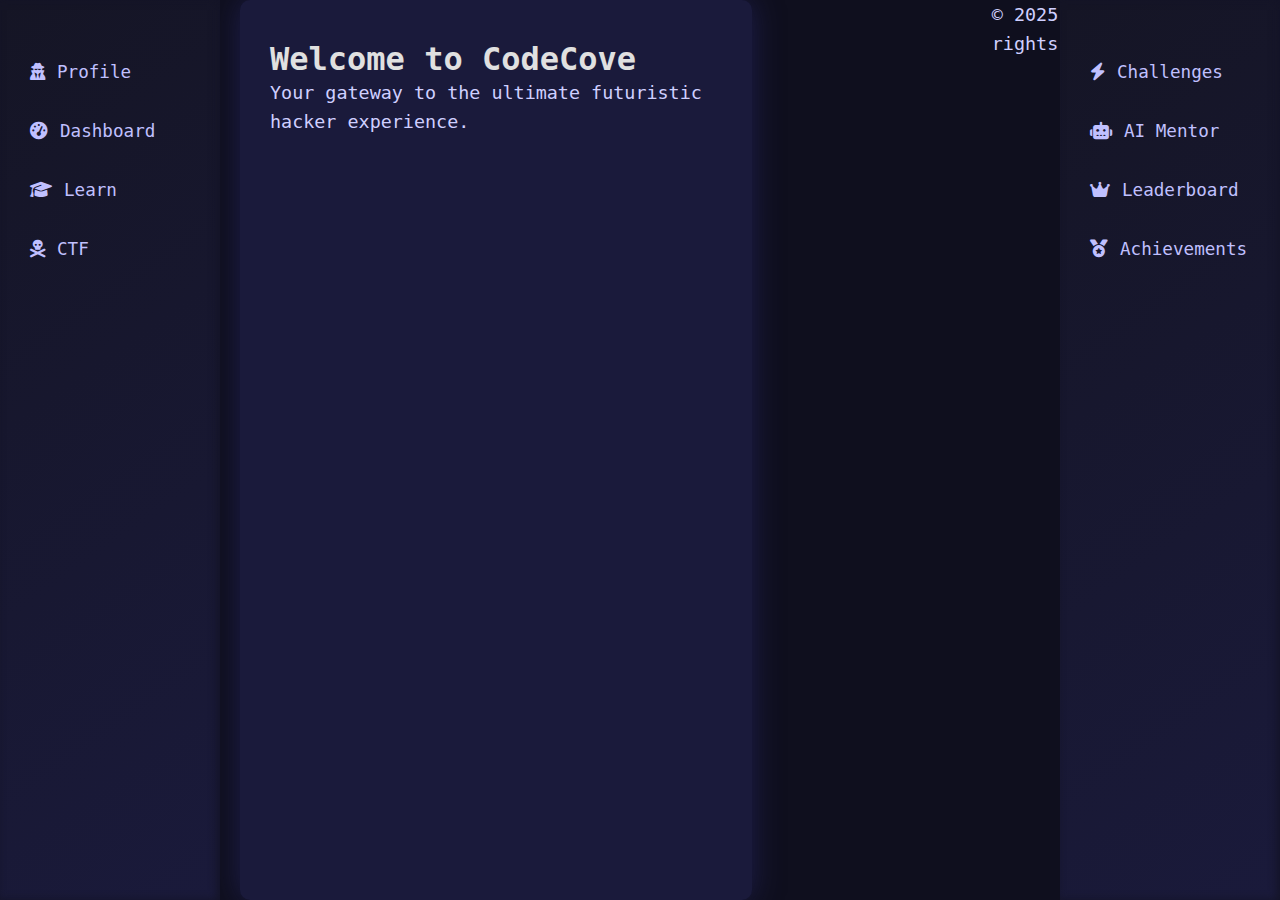
<file: index.html>
<!DOCTYPE html>
<html lang="en">
<head>
  <meta charset="UTF-8" />
  <meta name="viewport" content="width=device-width, initial-scale=1" />
  <title>CodeCove - Futuristic Hacker Interface</title>

  <!-- Font Awesome -->
  <link
    rel="stylesheet"
    href="https://cdnjs.cloudflare.com/ajax/libs/font-awesome/6.5.0/css/all.min.css"
    crossorigin="anonymous"
    referrerpolicy="no-referrer"
  />
  <!-- Global CSS -->
  <link rel="stylesheet" href="styles.css" />
</head>
<body>
  <!-- Left Sidebar -->
  <nav class="sidebar left-panel">
    <ul>
      <li><a href="pages/profile.html"><i class="fas fa-user-secret"></i> Profile</a></li>
      <li><a href="pages/dashboard.html"><i class="fas fa-tachometer-alt"></i> Dashboard</a></li>
      <li><a href="pages/learn.html"><i class="fas fa-graduation-cap"></i> Learn</a></li>
      <li><a href="pages/ctf.html"><i class="fas fa-skull-crossbones"></i> CTF</a></li>
    </ul>
  </nav>

  <!-- Right Sidebar -->
  <nav class="sidebar right-panel">
    <ul>
      <li><a href="pages/challenges.html"><i class="fas fa-bolt"></i> Challenges</a></li>
      <li><a href="pages/ai.html"><i class="fas fa-robot"></i> AI Mentor</a></li>
      <li><a href="pages/leaderboard.html"><i class="fas fa-crown"></i> Leaderboard</a></li>
      <li><a href="pages/achievements.html"><i class="fas fa-medal"></i> Achievements</a></li>
    </ul>
  </nav>

  <!-- Main Content -->
  <main class="main-content">
    <h1>Welcome to CodeCove</h1>
    <p>Your gateway to the ultimate futuristic hacker experience.</p>
  </main>

  <!-- Footer -->
  <footer class="footer">
    <p>© 2025 CodeCove. All rights reserved.</p>
  </footer>
</body>
</html>
</file>
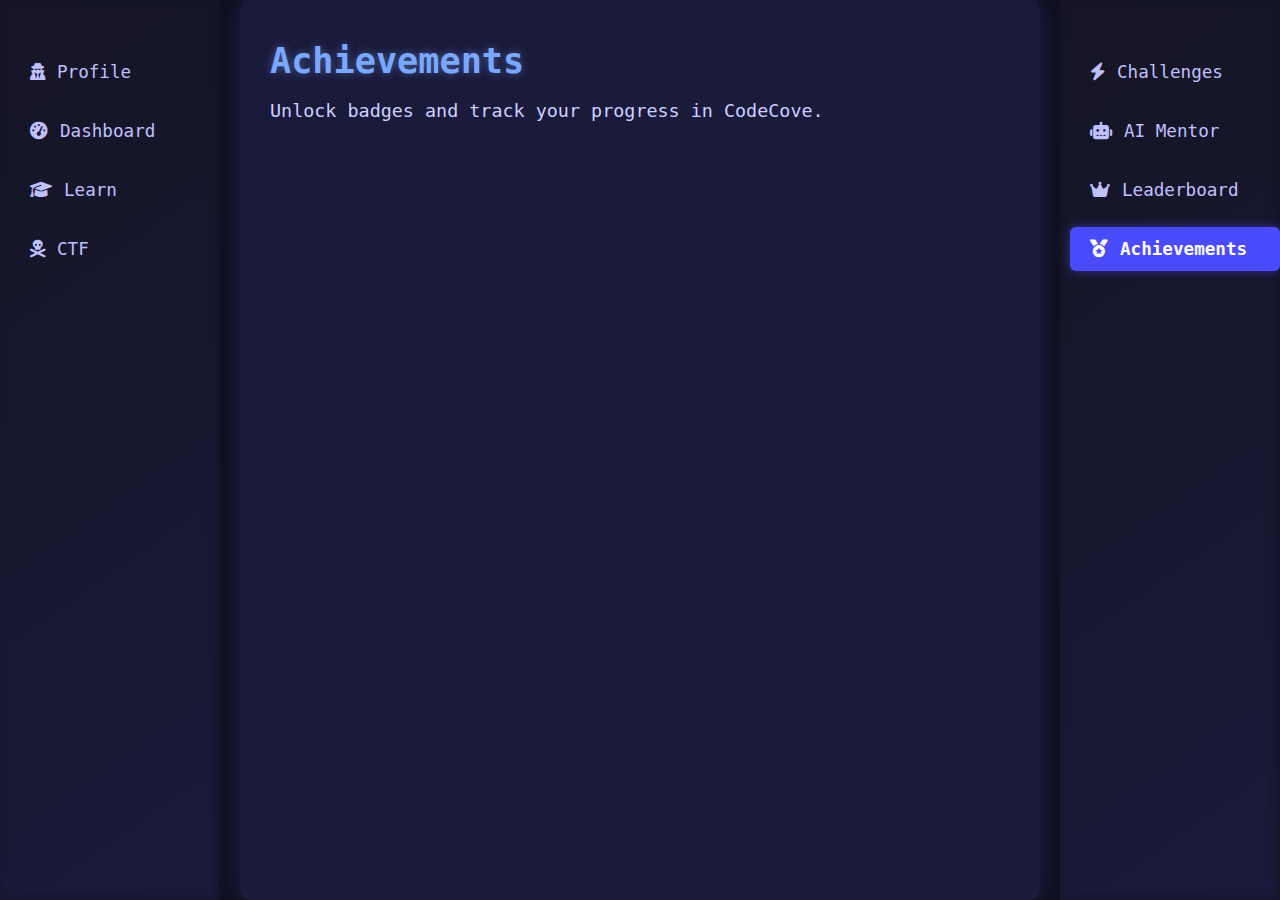
<file: pages/achievements.html>
<!DOCTYPE html>
<html lang="en">
<head>
  <meta charset="UTF-8" />
  <meta name="viewport" content="width=device-width, initial-scale=1" />
  <title>Achievements - CodeCove</title>
  <link
    rel="stylesheet"
    href="https://cdnjs.cloudflare.com/ajax/libs/font-awesome/6.5.0/css/all.min.css"
  />
  <link rel="stylesheet" href="../styles.css" />
</head>
<body>
  <!-- Left Sidebar -->
  <nav class="sidebar left-panel">
    <ul>
      <li><a href="profile.html"><i class="fas fa-user-secret"></i> Profile</a></li>
      <li><a href="dashboard.html"><i class="fas fa-tachometer-alt"></i> Dashboard</a></li>
      <li><a href="learn.html"><i class="fas fa-graduation-cap"></i> Learn</a></li>
      <li><a href="ctf.html"><i class="fas fa-skull-crossbones"></i> CTF</a></li>
    </ul>
  </nav>

  <!-- Right Sidebar -->
  <nav class="sidebar right-panel">
    <ul>
      <li><a href="challenges.html"><i class="fas fa-bolt"></i> Challenges</a></li>
      <li><a href="ai.html"><i class="fas fa-robot"></i> AI Mentor</a></li>
      <li><a href="leaderboard.html"><i class="fas fa-crown"></i> Leaderboard</a></li>
      <li><a href="achievements.html" class="active"><i class="fas fa-medal"></i> Achievements</a></li>
    </ul>
  </nav>

  <main class="main-content">
    <h2>Achievements</h2>
    <p>Unlock badges and track your progress in CodeCove.</p>
  </main>
</body>
</html>
</file>
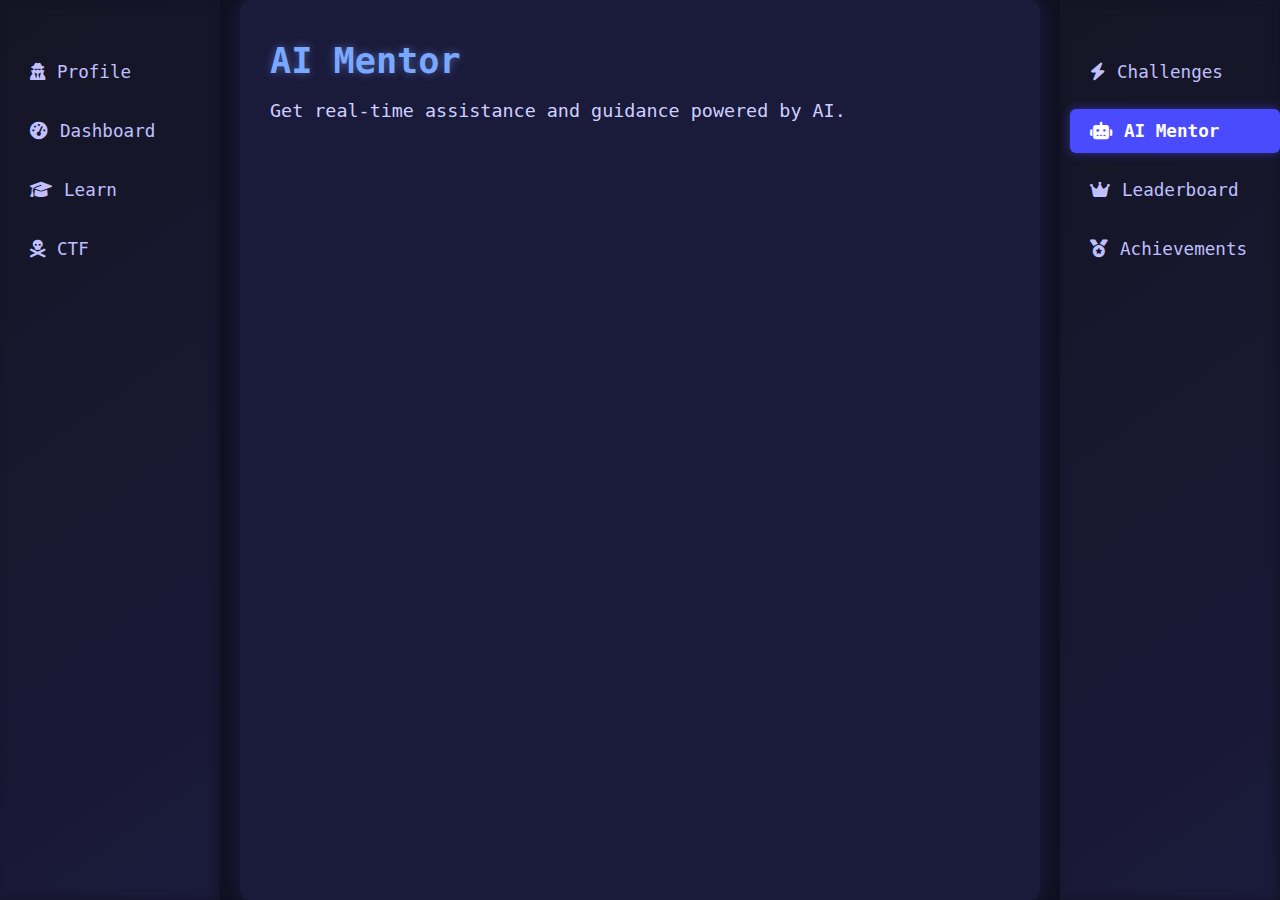
<file: pages/ai.html>
<!DOCTYPE html>
<html lang="en">
<head>
  <meta charset="UTF-8" />
  <meta name="viewport" content="width=device-width, initial-scale=1" />
  <title>AI Mentor - CodeCove</title>
  <link
    rel="stylesheet"
    href="https://cdnjs.cloudflare.com/ajax/libs/font-awesome/6.5.0/css/all.min.css"
  />
  <link rel="stylesheet" href="../styles.css" />
</head>
<body>
  <!-- Left Sidebar -->
  <nav class="sidebar left-panel">
    <ul>
      <li><a href="profile.html"><i class="fas fa-user-secret"></i> Profile</a></li>
      <li><a href="dashboard.html"><i class="fas fa-tachometer-alt"></i> Dashboard</a></li>
      <li><a href="learn.html"><i class="fas fa-graduation-cap"></i> Learn</a></li>
      <li><a href="ctf.html"><i class="fas fa-skull-crossbones"></i> CTF</a></li>
    </ul>
  </nav>

  <!-- Right Sidebar -->
  <nav class="sidebar right-panel">
    <ul>
      <li><a href="challenges.html"><i class="fas fa-bolt"></i> Challenges</a></li>
      <li><a href="ai.html" class="active"><i class="fas fa-robot"></i> AI Mentor</a></li>
      <li><a href="leaderboard.html"><i class="fas fa-crown"></i> Leaderboard</a></li>
      <li><a href="achievements.html"><i class="fas fa-medal"></i> Achievements</a></li>
    </ul>
  </nav>

  <main class="main-content">
    <h2>AI Mentor</h2>
    <p>Get real-time assistance and guidance powered by AI.</p>
  </main>
</body>
</html>
</file>
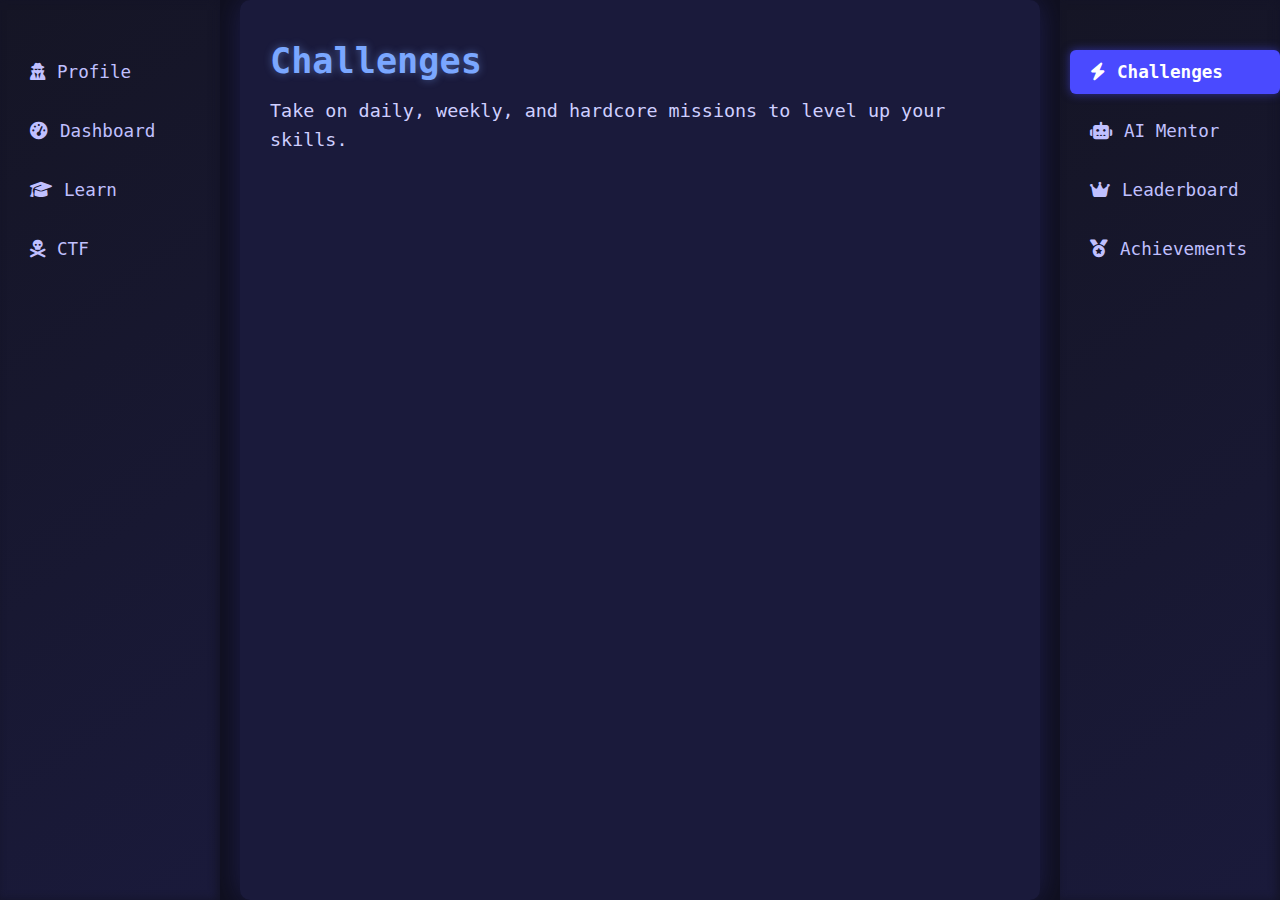
<file: pages/challenges.html>
<!DOCTYPE html>
<html lang="en">
<head>
  <meta charset="UTF-8" />
  <meta name="viewport" content="width=device-width, initial-scale=1" />
  <title>Challenges - CodeCove</title>
  <link
    rel="stylesheet"
    href="https://cdnjs.cloudflare.com/ajax/libs/font-awesome/6.5.0/css/all.min.css"
  />
  <link rel="stylesheet" href="../styles.css" />
</head>
<body>
  <!-- Left Sidebar -->
  <nav class="sidebar left-panel">
    <ul>
      <li><a href="profile.html"><i class="fas fa-user-secret"></i> Profile</a></li>
      <li><a href="dashboard.html"><i class="fas fa-tachometer-alt"></i> Dashboard</a></li>
      <li><a href="learn.html"><i class="fas fa-graduation-cap"></i> Learn</a></li>
      <li><a href="ctf.html"><i class="fas fa-skull-crossbones"></i> CTF</a></li>
    </ul>
  </nav>

  <!-- Right Sidebar -->
  <nav class="sidebar right-panel">
    <ul>
      <li><a href="challenges.html" class="active"><i class="fas fa-bolt"></i> Challenges</a></li>
      <li><a href="ai.html"><i class="fas fa-robot"></i> AI Mentor</a></li>
      <li><a href="leaderboard.html"><i class="fas fa-crown"></i> Leaderboard</a></li>
      <li><a href="achievements.html"><i class="fas fa-medal"></i> Achievements</a></li>
    </ul>
  </nav>

  <main class="main-content">
    <h2>Challenges</h2>
    <p>Take on daily, weekly, and hardcore missions to level up your skills.</p>
  </main>
</body>
</html>
</file>
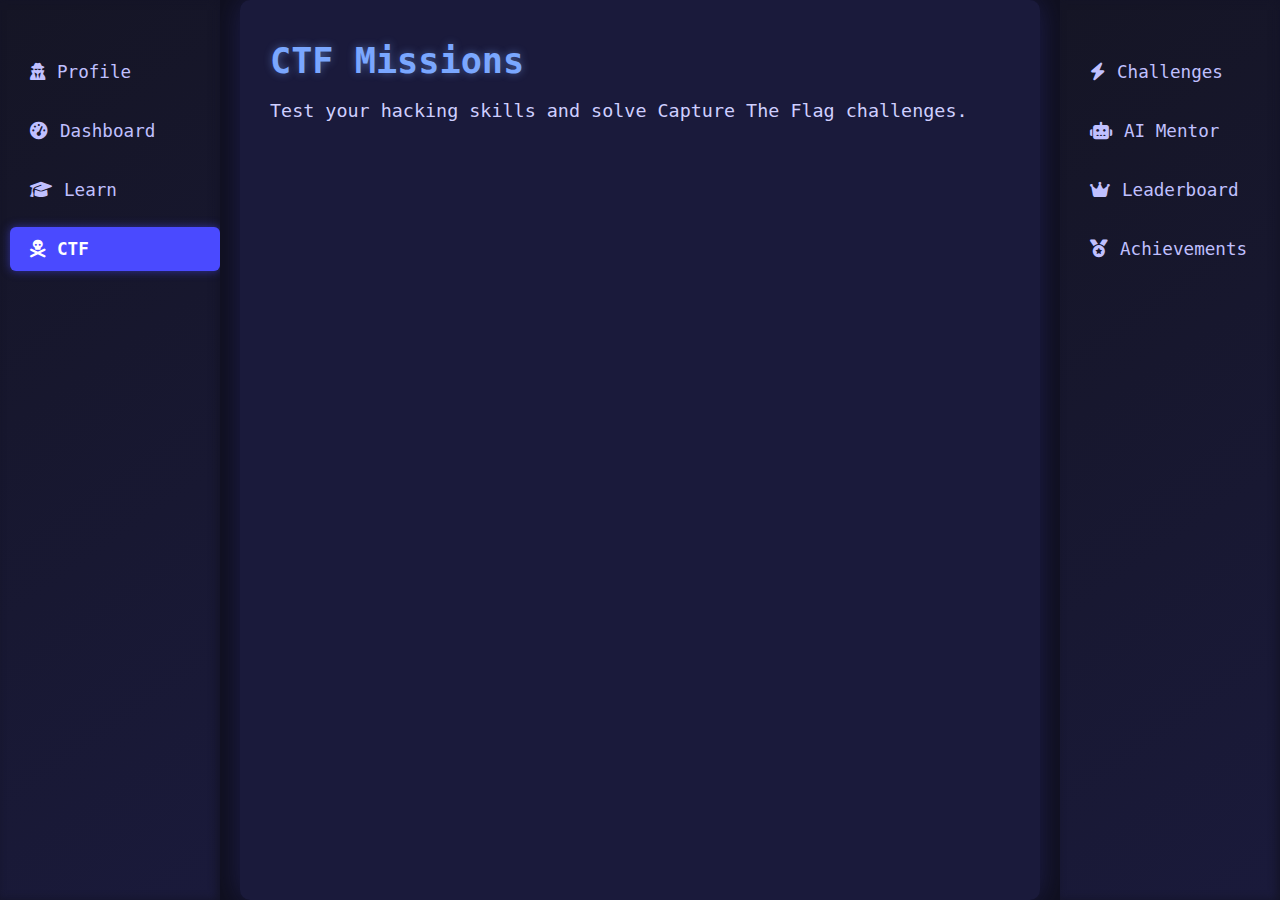
<file: pages/ctf.html>
<!DOCTYPE html>
<html lang="en">
<head>
  <meta charset="UTF-8" />
  <meta name="viewport" content="width=device-width, initial-scale=1" />
  <title>CTF - CodeCove</title>
  <link
    rel="stylesheet"
    href="https://cdnjs.cloudflare.com/ajax/libs/font-awesome/6.5.0/css/all.min.css"
  />
  <link rel="stylesheet" href="../styles.css" />
</head>
<body>
  <!-- Left Sidebar -->
  <nav class="sidebar left-panel">
    <ul>
      <li><a href="profile.html"><i class="fas fa-user-secret"></i> Profile</a></li>
      <li><a href="dashboard.html"><i class="fas fa-tachometer-alt"></i> Dashboard</a></li>
      <li><a href="learn.html"><i class="fas fa-graduation-cap"></i> Learn</a></li>
      <li><a href="ctf.html" class="active"><i class="fas fa-skull-crossbones"></i> CTF</a></li>
    </ul>
  </nav>

  <!-- Right Sidebar -->
  <nav class="sidebar right-panel">
    <ul>
      <li><a href="challenges.html"><i class="fas fa-bolt"></i> Challenges</a></li>
      <li><a href="ai.html"><i class="fas fa-robot"></i> AI Mentor</a></li>
      <li><a href="leaderboard.html"><i class="fas fa-crown"></i> Leaderboard</a></li>
      <li><a href="achievements.html"><i class="fas fa-medal"></i> Achievements</a></li>
    </ul>
  </nav>

  <main class="main-content">
    <h2>CTF Missions</h2>
    <p>Test your hacking skills and solve Capture The Flag challenges.</p>
  </main>
</body>
</html>
</file>
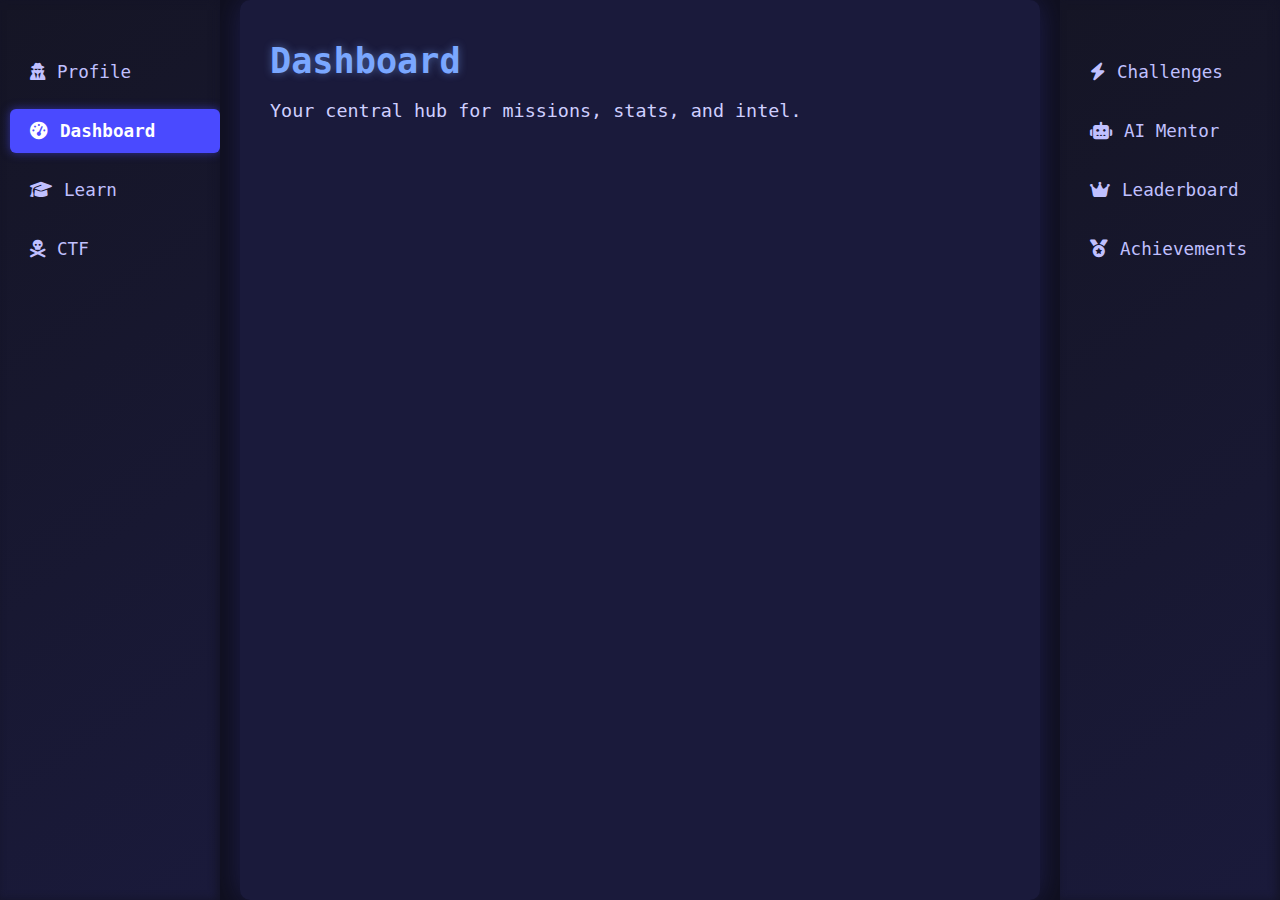
<file: pages/dashboard.html>
<!DOCTYPE html>
<html lang="en">
<head>
  <meta charset="UTF-8" />
  <meta name="viewport" content="width=device-width, initial-scale=1" />
  <title>Dashboard - CodeCove</title>
  <link
    rel="stylesheet"
    href="https://cdnjs.cloudflare.com/ajax/libs/font-awesome/6.5.0/css/all.min.css"
  />
  <link rel="stylesheet" href="../styles.css" />
</head>
<body>
  <!-- Left Sidebar -->
  <nav class="sidebar left-panel">
    <ul>
      <li><a href="profile.html"><i class="fas fa-user-secret"></i> Profile</a></li>
      <li><a href="dashboard.html" class="active"><i class="fas fa-tachometer-alt"></i> Dashboard</a></li>
      <li><a href="learn.html"><i class="fas fa-graduation-cap"></i> Learn</a></li>
      <li><a href="ctf.html"><i class="fas fa-skull-crossbones"></i> CTF</a></li>
    </ul>
  </nav>

  <!-- Right Sidebar -->
  <nav class="sidebar right-panel">
    <ul>
      <li><a href="challenges.html"><i class="fas fa-bolt"></i> Challenges</a></li>
      <li><a href="ai.html"><i class="fas fa-robot"></i> AI Mentor</a></li>
      <li><a href="leaderboard.html"><i class="fas fa-crown"></i> Leaderboard</a></li>
      <li><a href="achievements.html"><i class="fas fa-medal"></i> Achievements</a></li>
    </ul>
  </nav>

  <main class="main-content">
    <h2>Dashboard</h2>
    <p>Your central hub for missions, stats, and intel.</p>
  </main>
</body>
</html>
</file>
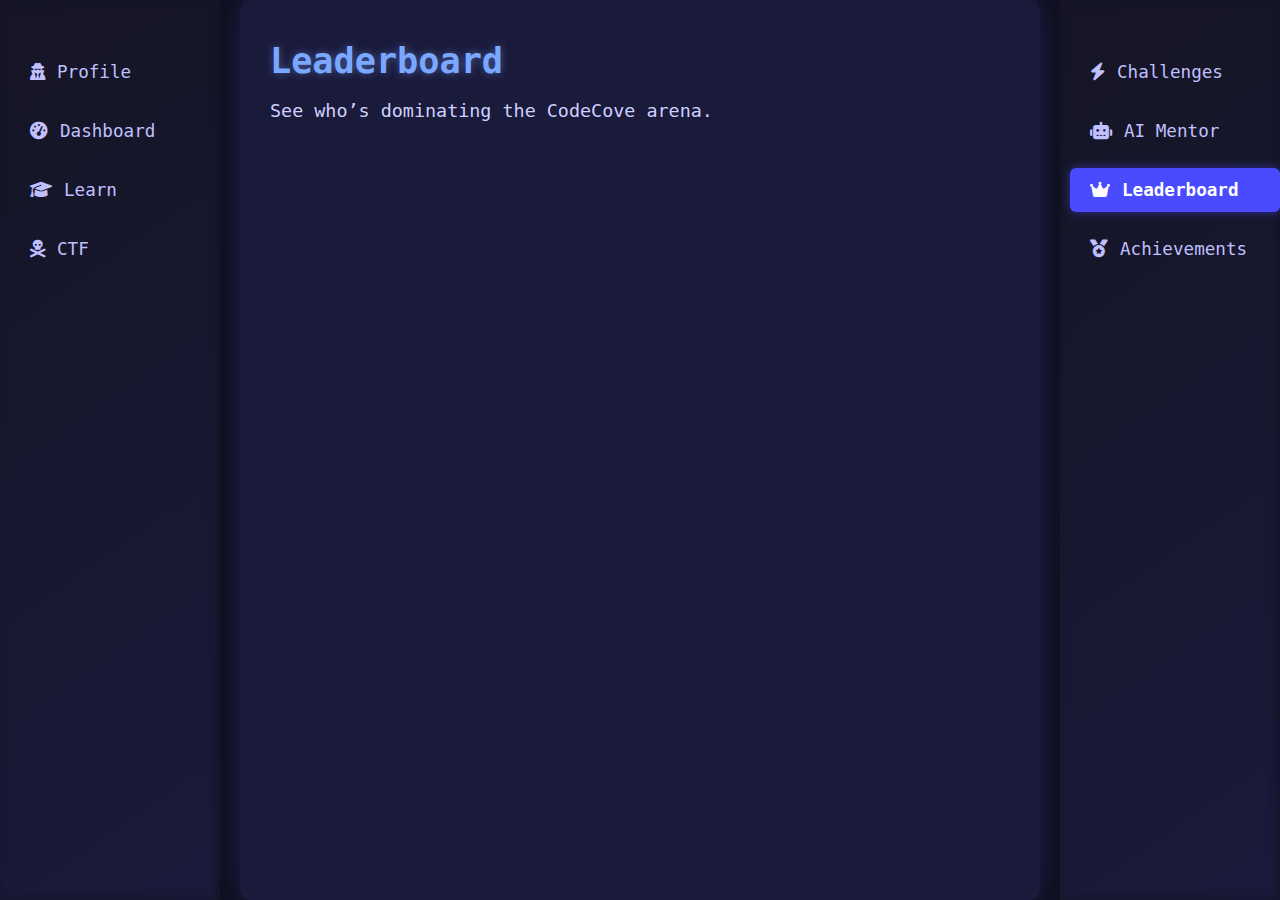
<file: pages/leaderboard.html>
<!DOCTYPE html>
<html lang="en">
<head>
  <meta charset="UTF-8" />
  <meta name="viewport" content="width=device-width, initial-scale=1" />
  <title>Leaderboard - CodeCove</title>
  <link
    rel="stylesheet"
    href="https://cdnjs.cloudflare.com/ajax/libs/font-awesome/6.5.0/css/all.min.css"
  />
  <link rel="stylesheet" href="../styles.css" />
</head>
<body>
  <!-- Left Sidebar -->
  <nav class="sidebar left-panel">
    <ul>
      <li><a href="profile.html"><i class="fas fa-user-secret"></i> Profile</a></li>
      <li><a href="dashboard.html"><i class="fas fa-tachometer-alt"></i> Dashboard</a></li>
      <li><a href="learn.html"><i class="fas fa-graduation-cap"></i> Learn</a></li>
      <li><a href="ctf.html"><i class="fas fa-skull-crossbones"></i> CTF</a></li>
    </ul>
  </nav>

  <!-- Right Sidebar -->
  <nav class="sidebar right-panel">
    <ul>
      <li><a href="challenges.html"><i class="fas fa-bolt"></i> Challenges</a></li>
      <li><a href="ai.html"><i class="fas fa-robot"></i> AI Mentor</a></li>
      <li><a href="leaderboard.html" class="active"><i class="fas fa-crown"></i> Leaderboard</a></li>
      <li><a href="achievements.html"><i class="fas fa-medal"></i> Achievements</a></li>
    </ul>
  </nav>

  <main class="main-content">
    <h2>Leaderboard</h2>
    <p>See who’s dominating the CodeCove arena.</p>
  </main>
</body>
</html>
</file>
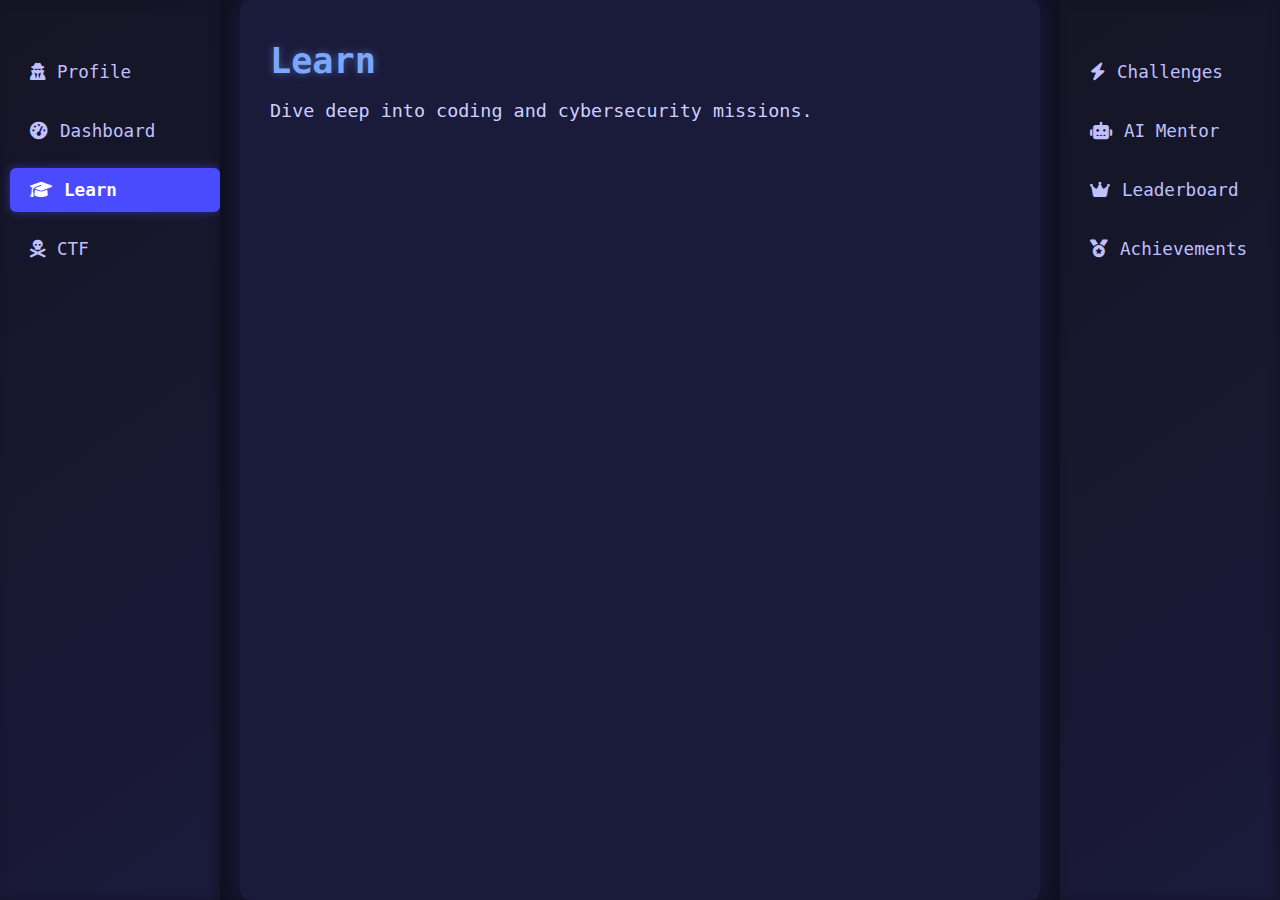
<file: pages/learn.html>
<!DOCTYPE html>
<html lang="en">
<head>
  <meta charset="UTF-8" />
  <meta name="viewport" content="width=device-width, initial-scale=1" />
  <title>Learn - CodeCove</title>
  <link
    rel="stylesheet"
    href="https://cdnjs.cloudflare.com/ajax/libs/font-awesome/6.5.0/css/all.min.css"
  />
  <link rel="stylesheet" href="../styles.css" />
</head>
<body>
  <!-- Left Sidebar -->
  <nav class="sidebar left-panel">
    <ul>
      <li><a href="profile.html"><i class="fas fa-user-secret"></i> Profile</a></li>
      <li><a href="dashboard.html"><i class="fas fa-tachometer-alt"></i> Dashboard</a></li>
      <li><a href="learn.html" class="active"><i class="fas fa-graduation-cap"></i> Learn</a></li>
      <li><a href="ctf.html"><i class="fas fa-skull-crossbones"></i> CTF</a></li>
    </ul>
  </nav>

  <!-- Right Sidebar -->
  <nav class="sidebar right-panel">
    <ul>
      <li><a href="challenges.html"><i class="fas fa-bolt"></i> Challenges</a></li>
      <li><a href="ai.html"><i class="fas fa-robot"></i> AI Mentor</a></li>
      <li><a href="leaderboard.html"><i class="fas fa-crown"></i> Leaderboard</a></li>
      <li><a href="achievements.html"><i class="fas fa-medal"></i> Achievements</a></li>
    </ul>
  </nav>

  <main class="main-content">
    <h2>Learn</h2>
    <p>Dive deep into coding and cybersecurity missions.</p>
  </main>
</body>
</html>
</file>
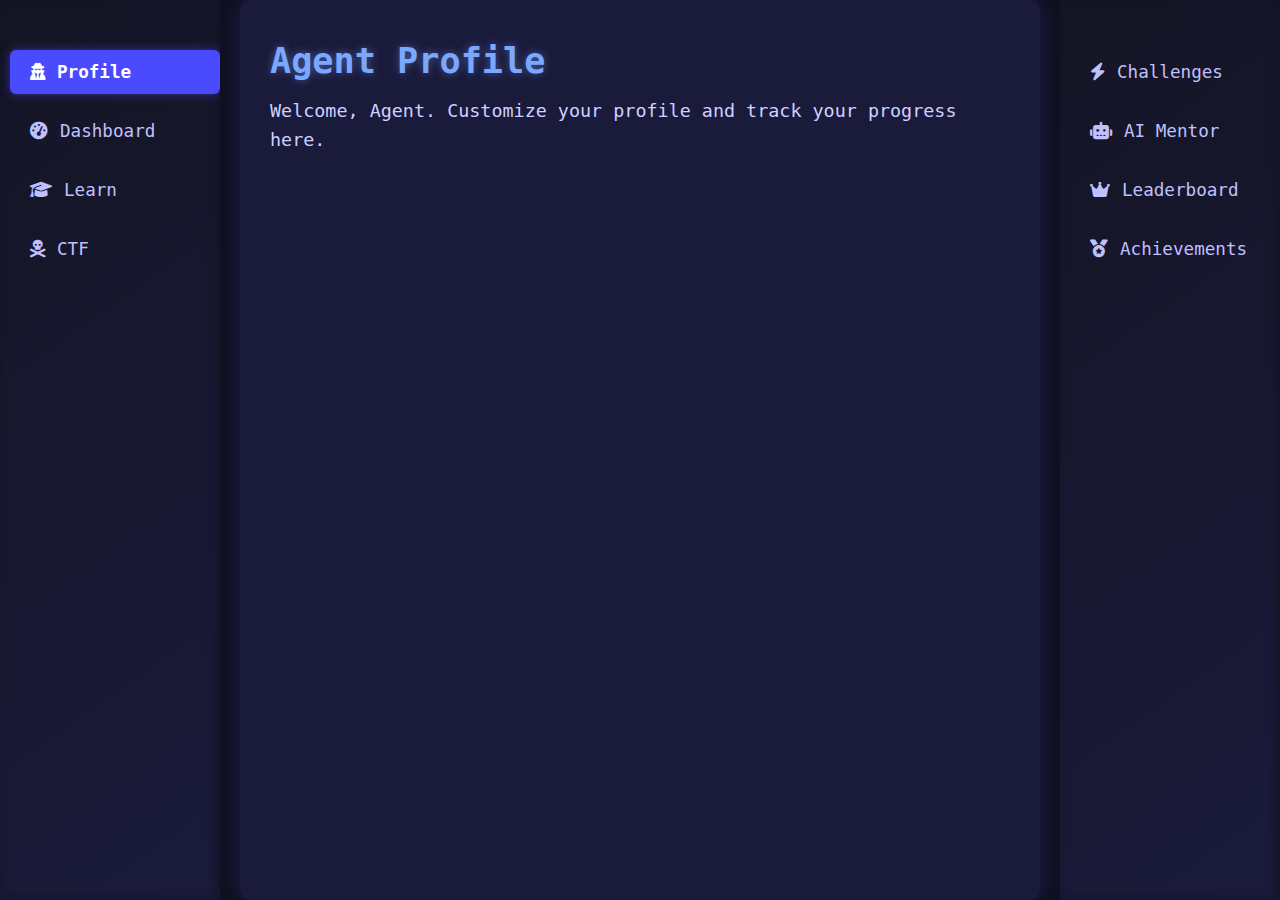
<file: pages/profile.html>
<!DOCTYPE html>
<html lang="en">
<head>
  <meta charset="UTF-8" />
  <meta name="viewport" content="width=device-width, initial-scale=1" />
  <title>Profile - CodeCove</title>
  <link
    rel="stylesheet"
    href="https://cdnjs.cloudflare.com/ajax/libs/font-awesome/6.5.0/css/all.min.css"
  />
  <link rel="stylesheet" href="../styles.css" />
</head>
<body>
  <!-- Left Sidebar -->
  <nav class="sidebar left-panel">
    <ul>
      <li><a href="profile.html" class="active"><i class="fas fa-user-secret"></i> Profile</a></li>
      <li><a href="dashboard.html"><i class="fas fa-tachometer-alt"></i> Dashboard</a></li>
      <li><a href="learn.html"><i class="fas fa-graduation-cap"></i> Learn</a></li>
      <li><a href="ctf.html"><i class="fas fa-skull-crossbones"></i> CTF</a></li>
    </ul>
  </nav>

  <!-- Right Sidebar -->
  <nav class="sidebar right-panel">
    <ul>
      <li><a href="challenges.html"><i class="fas fa-bolt"></i> Challenges</a></li>
      <li><a href="ai.html"><i class="fas fa-robot"></i> AI Mentor</a></li>
      <li><a href="leaderboard.html"><i class="fas fa-crown"></i> Leaderboard</a></li>
      <li><a href="achievements.html"><i class="fas fa-medal"></i> Achievements</a></li>
    </ul>
  </nav>

  <main class="main-content">
    <h2>Agent Profile</h2>
    <p>Welcome, Agent. Customize your profile and track your progress here.</p>
  </main>
</body>
</html>
</file>
<file: styles.css>
/* Reset & Base */
* {
  margin: 0;
  padding: 0;
  box-sizing: border-box;
  font-family: 'Source Code Pro', monospace;
}

body {
  background-color: #0f0f1e;
  color: #e0e0e0;
  display: flex;
  min-height: 100vh;
  overflow-x: hidden;
}

/* Sidebar base */
.sidebar {
  position: fixed;
  top: 0;
  height: 100vh;
  width: 220px;
  background: linear-gradient(145deg, #151525, #1a1a3b);
  box-shadow: inset -3px 0 8px #141427;
  display: flex;
  flex-direction: column;
  padding-top: 50px;
  z-index: 100;
  transition: width 0.3s ease;
  overflow-y: auto;
}

/* Left Sidebar */
.left-panel {
  left: 0;
}

/* Right Sidebar */
.right-panel {
  right: 0;
}

/* Sidebar navigation */
.sidebar ul {
  list-style: none;
  display: flex;
  flex-direction: column;
  gap: 15px;
  padding-left: 10px;
}

.sidebar ul li a {
  display: flex;
  align-items: center;
  gap: 12px;
  color: #c0c0ff;
  text-decoration: none;
  font-size: 1.1rem;
  padding: 12px 20px;
  border-radius: 6px;
  transition: background-color 0.2s ease, color 0.2s ease;
}

.sidebar ul li a:hover {
  background-color: #303060;
  color: #ffffff;
}

.sidebar ul li a.active {
  background-color: #4a4aff;
  color: #ffffff;
  font-weight: 600;
  box-shadow: 0 0 10px #4a4aff88;
}

/* Main Content */
.main-content {
  flex-grow: 1;
  margin-left: 240px;
  margin-right: 240px;
  padding: 40px 30px;
  background: #1a1a3b;
  border-radius: 10px;
  box-shadow: 0 0 30px #28286b99;
  min-height: 90vh;
  overflow-y: auto;
  color: #e0e0e0;
}

/* Headings */
h2 {
  font-size: 2.2rem;
  margin-bottom: 15px;
  color: #7aa7ff;
  text-shadow: 0 0 8px #7aa7ff77;
}

/* Paragraphs */
p {
  font-size: 1.15rem;
  line-height: 1.6;
  color: #cfcfff;
}

/* Scrollbar styling */
.sidebar::-webkit-scrollbar,
.main-content::-webkit-scrollbar {
  width: 8px;
}

.sidebar::-webkit-scrollbar-thumb,
.main-content::-webkit-scrollbar-thumb {
  background-color: #4a4affaa;
  border-radius: 4px;
}

/* Responsive */
@media (max-width: 900px) {
  .sidebar {
    width: 180px;
  }
  .main-content {
    margin-left: 190px;
    margin-right: 190px;
    padding: 30px 20px;
  }
}

@media (max-width: 600px) {
  .sidebar {
    width: 60px;
  }
  .sidebar ul li a {
    justify-content: center;
    padding: 12px 5px;
    font-size: 0;
  }
  .sidebar ul li a::before {
    font-size: 1.4rem;
  }
  .main-content {
    margin-left: 60px;
    margin-right: 60px;
    padding: 25px 15px;
  }
}
</file>
